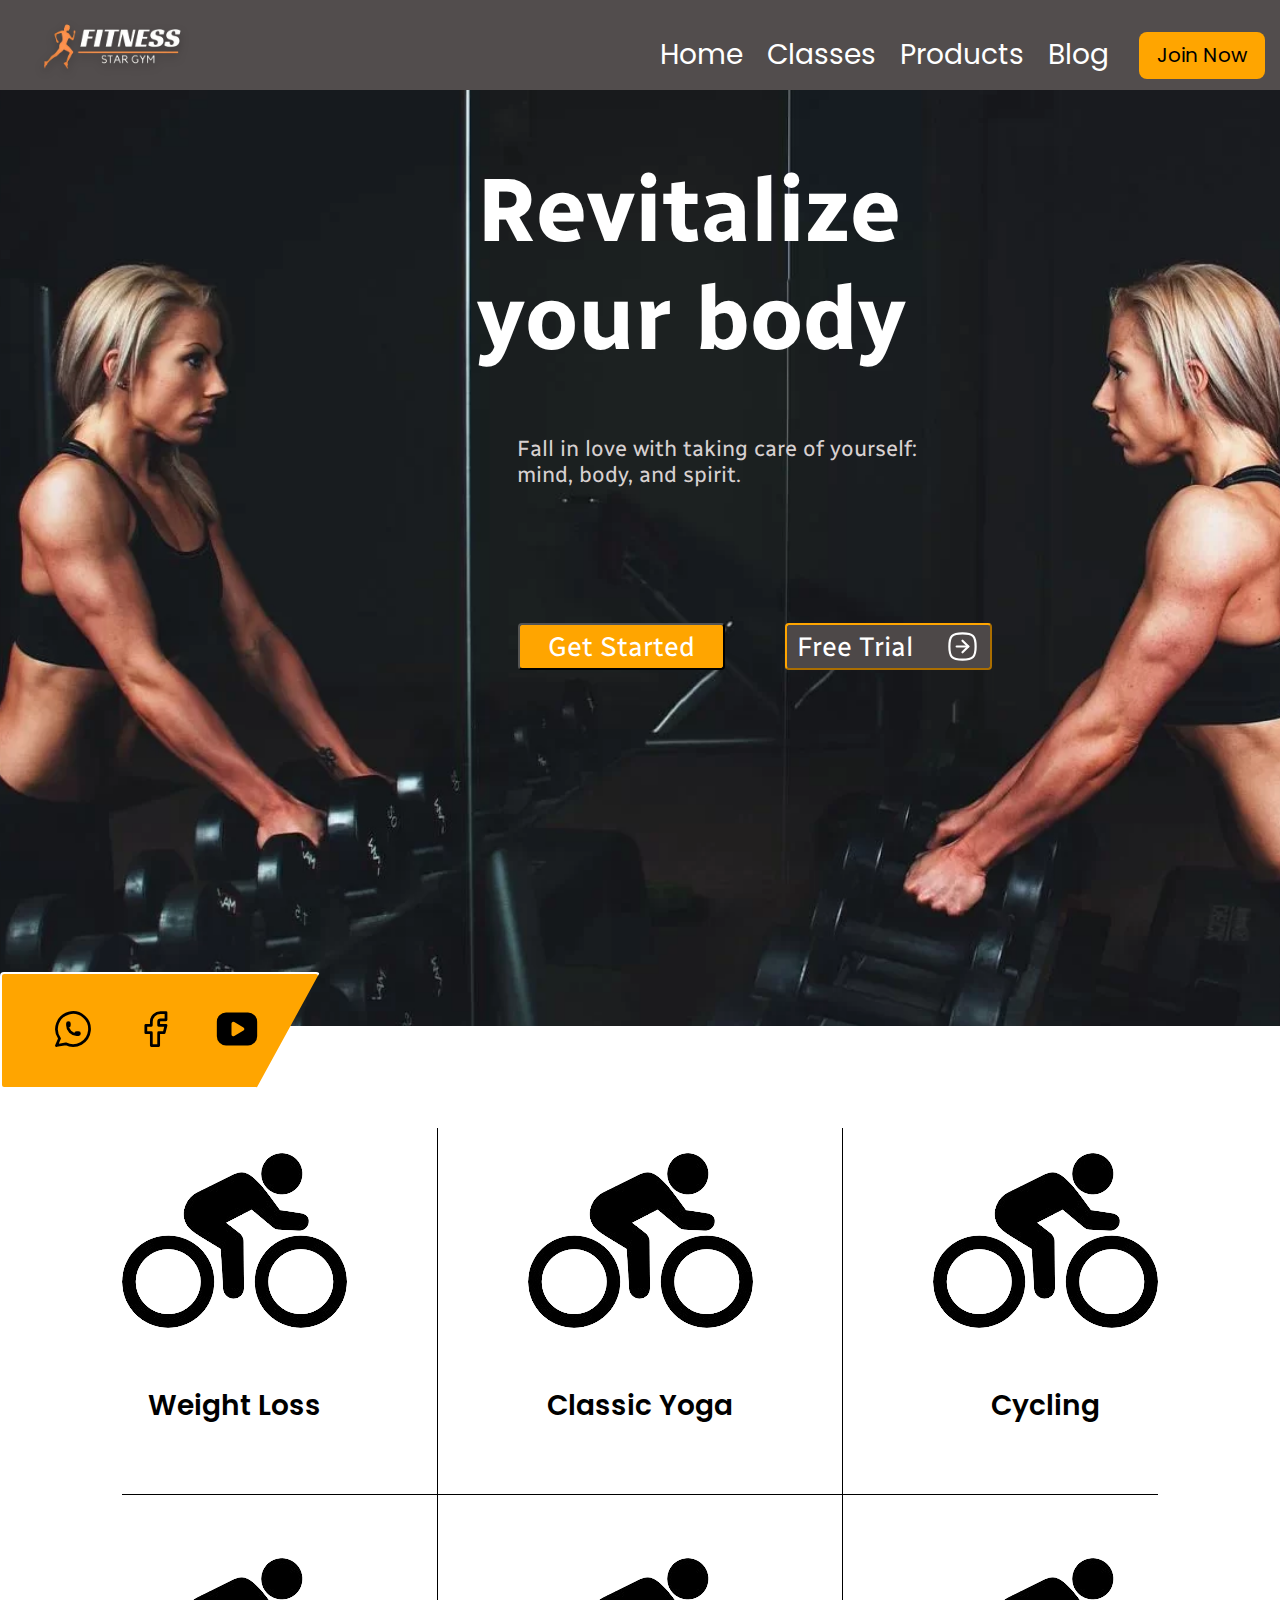
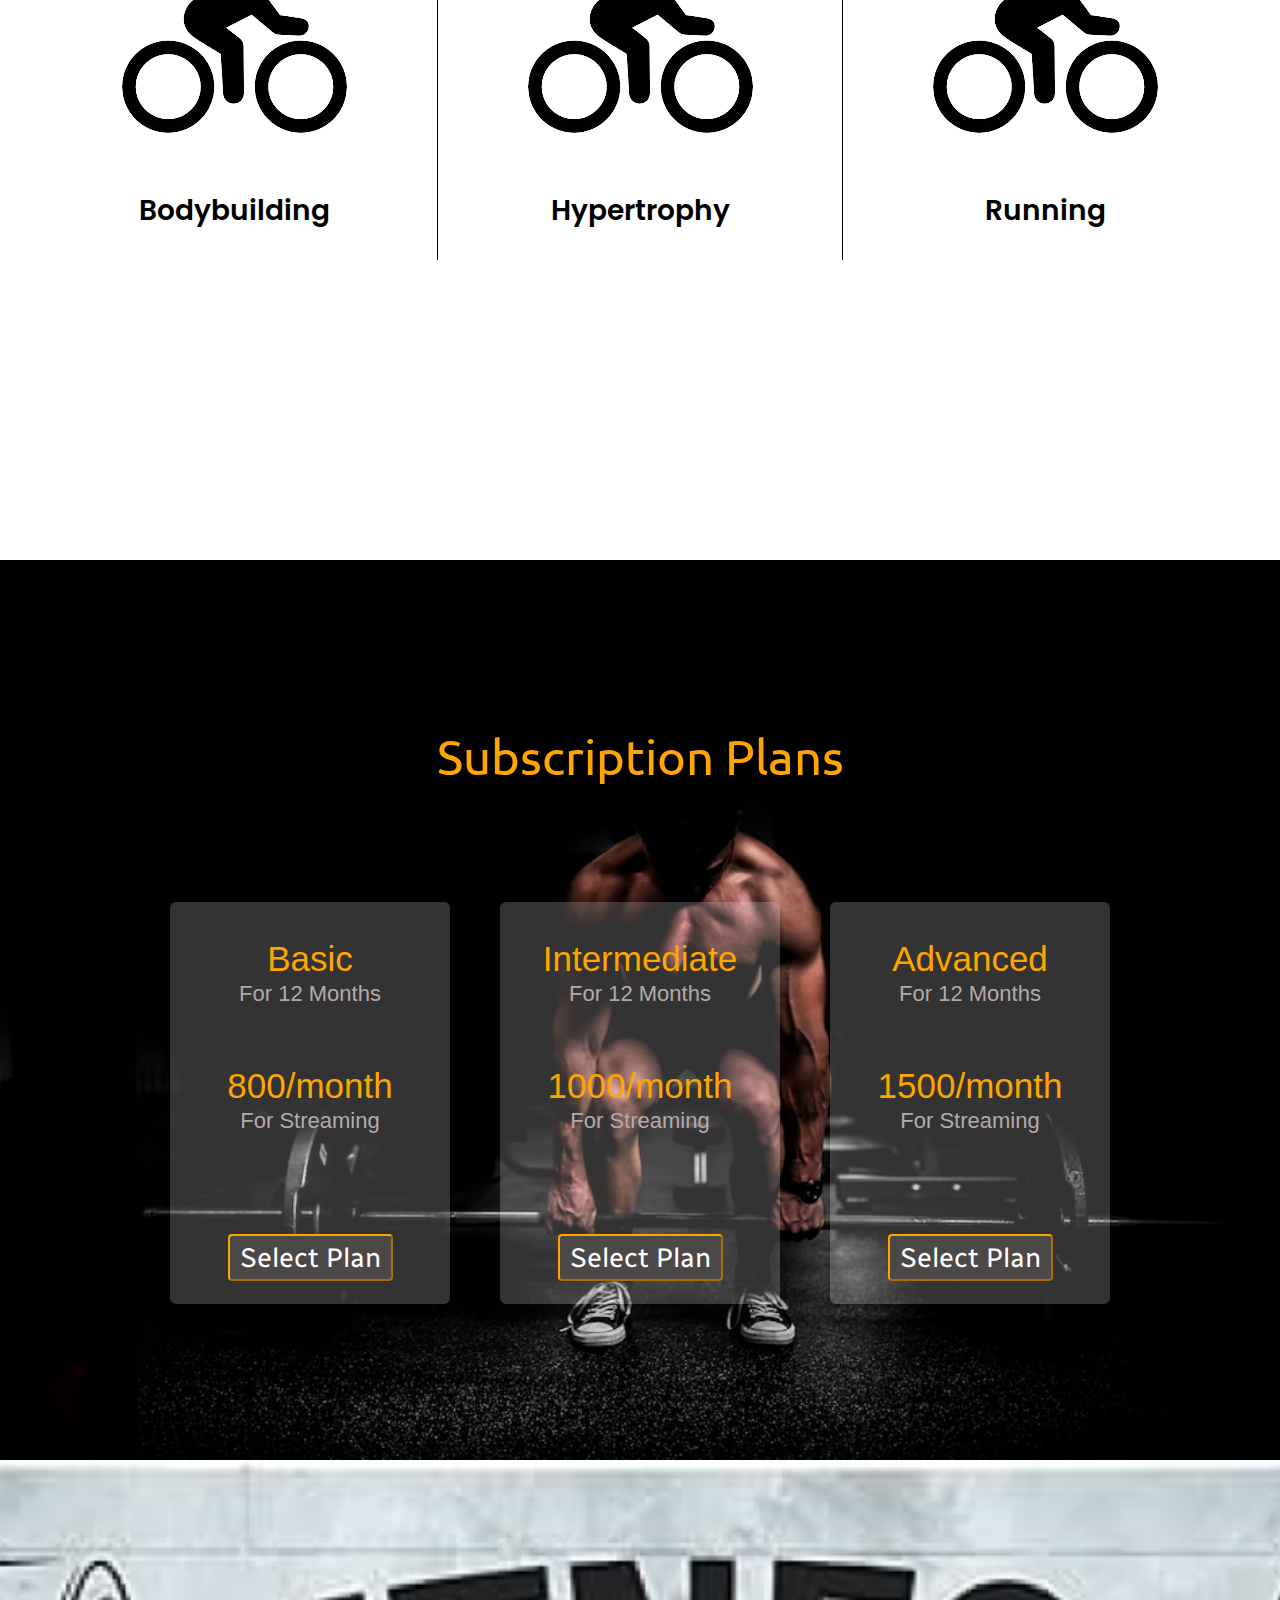
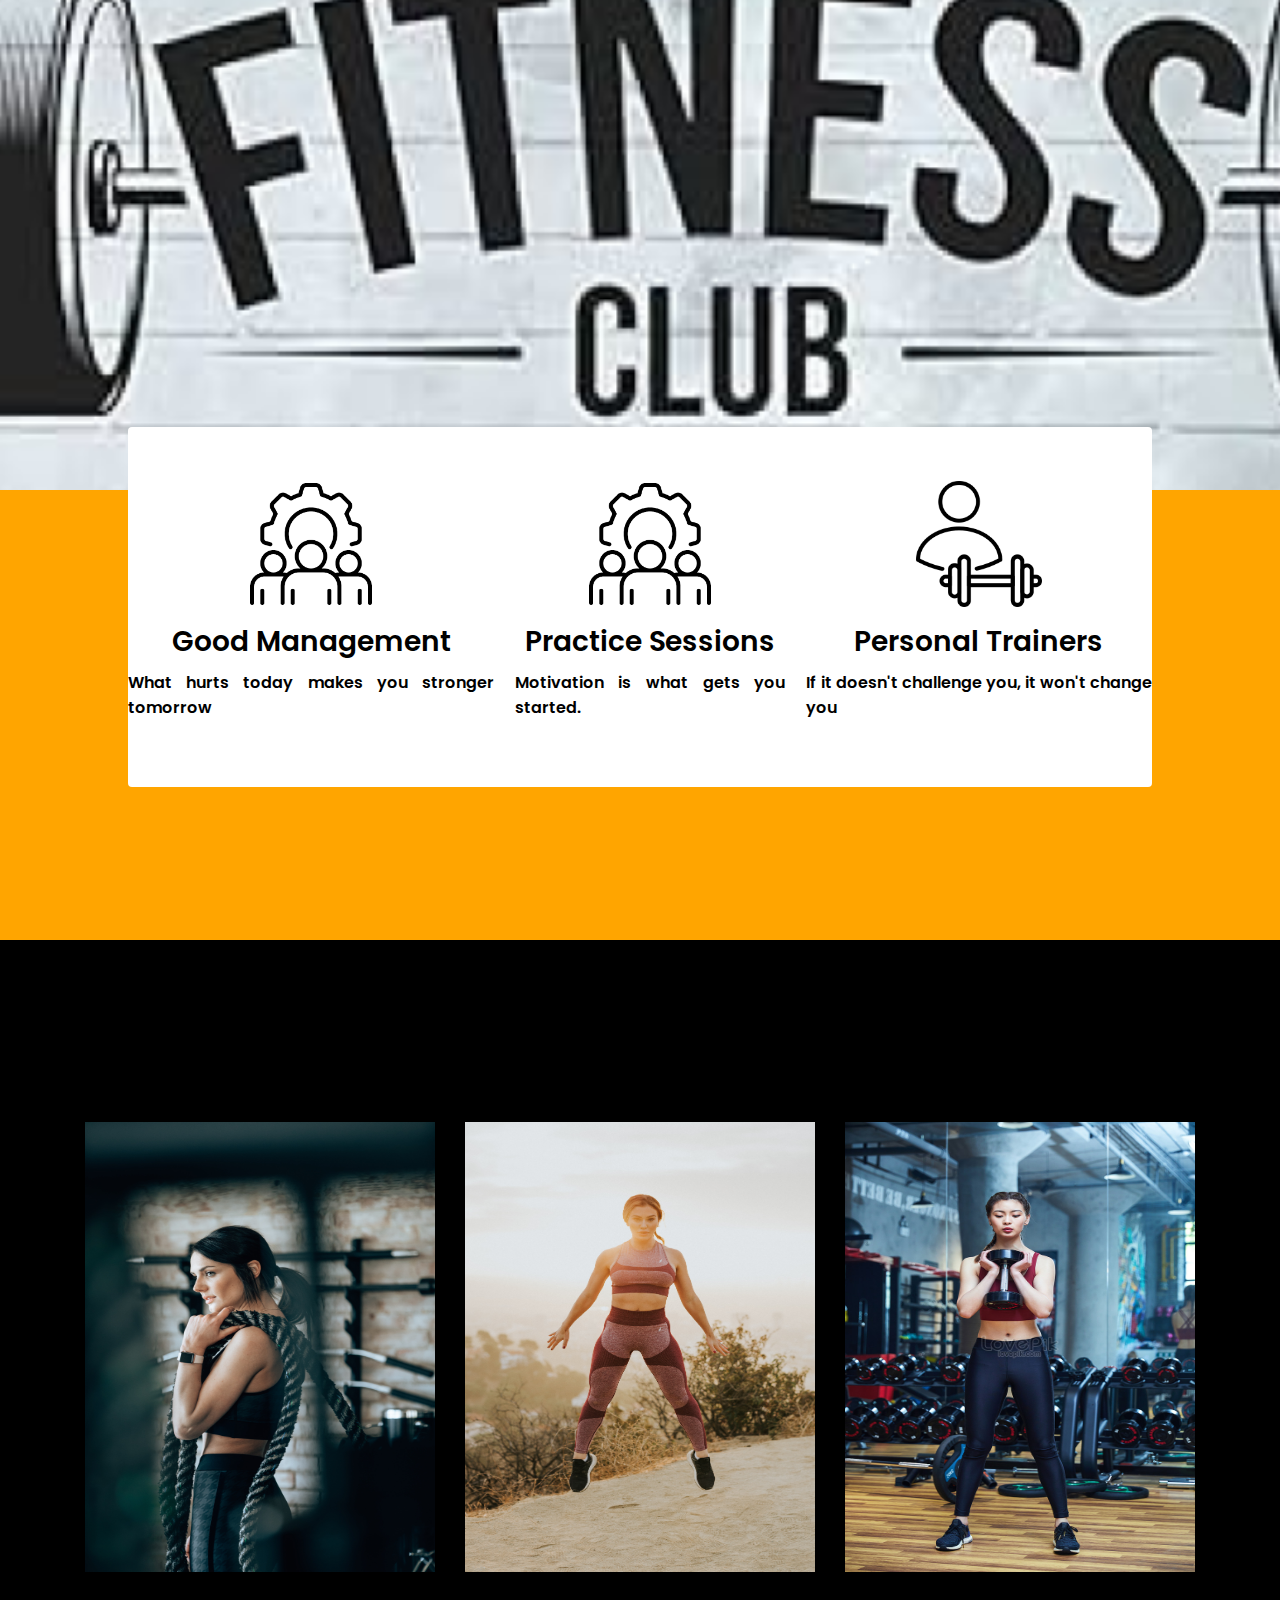
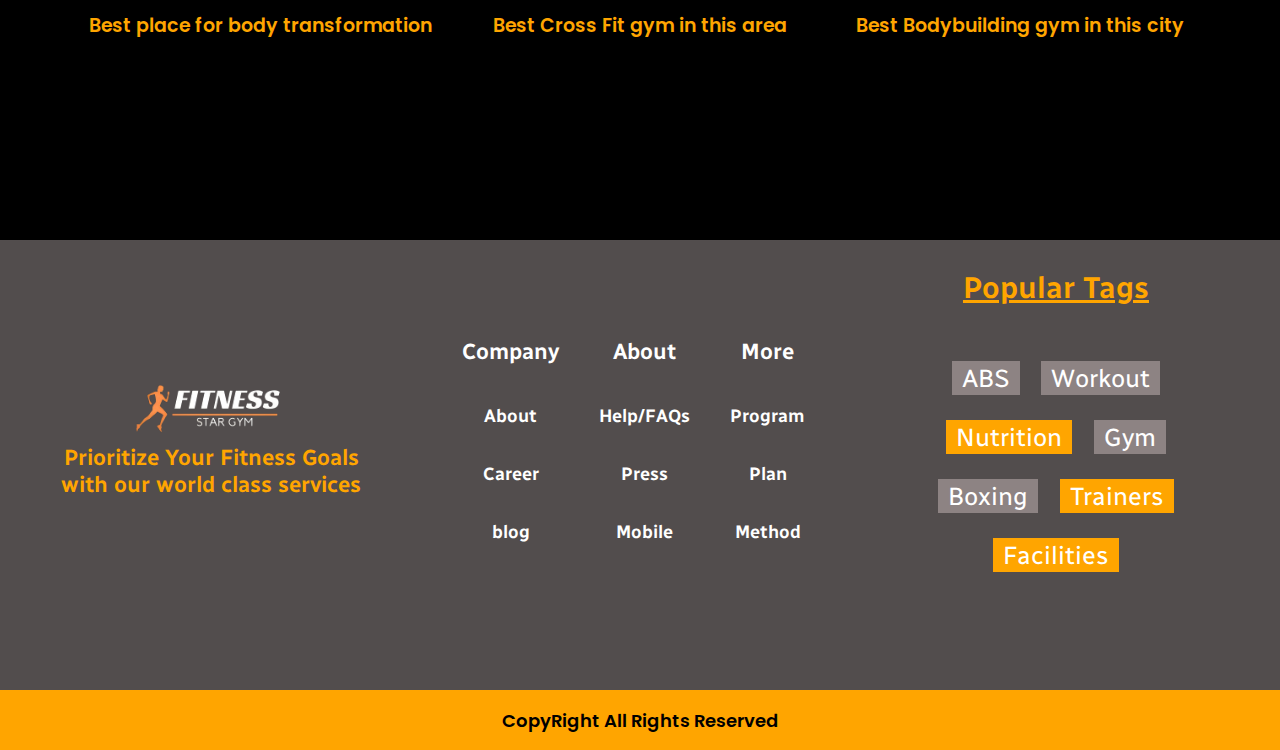
<file: Index.html>
<!DOCTYPE html>
<html lang="en">
  <head>
    <meta charset="UTF-8" />
    <meta name="viewport" content="width=device-width, initial-scale=1.0" />
    <title>Home</title>
    <script src="./script.js"></script>
    <link rel="stylesheet" href="./style2.css" />
    <link rel="preconnect" href="https://fonts.googleapis.com" />
    <link rel="preconnect" href="https://fonts.gstatic.com" crossorigin />
    <link
      href="https://fonts.googleapis.com/css2?family=Poppins:ital,wght@0,100;0,200;0,300;0,400;0,500;0,600;0,700;0,800;0,900;1,100;1,200;1,300;1,400;1,500;1,600;1,700;1,800;1,900&display=swap"
      rel="stylesheet"
    />
  </head>
  <body>
    <!-- Container 1 -->
    <div class="container">
      <nav>
        <div class="left-img">
          <img src="/img/fitness.png" alt="logo" id="logo" />
        </div>
        <div class="right">
          <ul id="list">
            <a href="Index.html">Home</a>
            <a href="Classes.html">Classes</a>
            <a href="Products.html">Products</a>
            <a href="Blog.html">Blog</a>
          </ul>
          <div class="join-btn" id="join-btn">
            <button id="join-btna">Join Now</button>
          </div>
        </div>
      </nav>
    </div>
    <!-- Container 2 -->
    <div class="container-2">
      <div class="title">Revitalize <br />your body</div>
      <div class="sub-heading">
        Fall in love with taking care of yourself: <br />mind, body, and spirit.
      </div>
      <div class="container-2-btn">
        <button class="btn1">Get Started</button>
        <button class="btn2">
          Free Trial
          <svg
            xmlns="http://www.w3.org/2000/svg"
            class="icon icon-tabler icon-tabler-square-rounded-arrow-right"
            width="35"
            height="35"
            viewBox="0 0 24 24"
            stroke-width="1.5"
            stroke="#fff"
            fill="none"
            stroke-linecap="round"
            stroke-linejoin="round"
          >
            <path stroke="none" d="M0 0h24v24H0z" fill="none" />
            <path d="M12 16l4 -4l-4 -4" />
            <path d="M8 12h8" />
            <path
              d="M12 3c7.2 0 9 1.8 9 9s-1.8 9 -9 9s-9 -1.8 -9 -9s1.8 -9 9 -9z"
            />
          </svg>
        </button>
      </div>
    </div>
    <!--Social Icon Container 3  -->
    <div class="social-container">
      <div>
        <svg
          xmlns="http://www.w3.org/2000/svg"
          class="icon icon-tabler icon-tabler-brand-whatsapp"
          width="44"
          height="44"
          viewBox="0 0 24 24"
          stroke-width="1.5"
          stroke="#000000"
          fill="none"
          stroke-linecap="round"
          stroke-linejoin="round"
        >
          <path stroke="none" d="M0 0h24v24H0z" fill="none" />
          <path d="M3 21l1.65 -3.8a9 9 0 1 1 3.4 2.9l-5.05 .9" />
          <path
            d="M9 10a.5 .5 0 0 0 1 0v-1a.5 .5 0 0 0 -1 0v1a5 5 0 0 0 5 5h1a.5 .5 0 0 0 0 -1h-1a.5 .5 0 0 0 0 1"
          />
        </svg>
      </div>
      <div>
        <svg
          xmlns="http://www.w3.org/2000/svg"
          class="icon icon-tabler icon-tabler-brand-facebook"
          width="44"
          height="44"
          viewBox="0 0 24 24"
          stroke-width="1.5"
          stroke="#000000"
          fill="none"
          stroke-linecap="round"
          stroke-linejoin="round"
        >
          <path stroke="none" d="M0 0h24v24H0z" fill="none" />
          <path
            d="M7 10v4h3v7h4v-7h3l1 -4h-4v-2a1 1 0 0 1 1 -1h3v-4h-3a5 5 0 0 0 -5 5v2h-3"
          />
        </svg>
      </div>
      <div>
        <svg
          xmlns="http://www.w3.org/2000/svg"
          class="icon icon-tabler icon-tabler-brand-youtube-filled"
          width="44"
          height="44"
          viewBox="0 0 24 24"
          stroke-width="1.5"
          stroke="#000000"
          fill="none"
          stroke-linecap="round"
          stroke-linejoin="round"
        >
          <path stroke="none" d="M0 0h24v24H0z" fill="none" />
          <path
            d="M18 3a5 5 0 0 1 5 5v8a5 5 0 0 1 -5 5h-12a5 5 0 0 1 -5 -5v-8a5 5 0 0 1 5 -5zm-9 6v6a1 1 0 0 0 1.514 .857l5 -3a1 1 0 0 0 0 -1.714l-5 -3a1 1 0 0 0 -1.514 .857z"
            stroke-width="0"
            fill="currentColor"
          />
        </svg>
      </div>
    </div>
    <!--Container 4  -->
    <div class="container-3">
      <div>
        <div class="row">
          <div class="col-1">
            <img src="/img/cycle-removebg-preview.png" />
            <p class="row-title">Weight Loss</p>
          </div>
          <div class="col-2">
            <img src="/img/cycle-removebg-preview.png" />
            <p class="row-title">Classic Yoga</p>
          </div>
          <div class="col-3">
            <img src="/img/cycle-removebg-preview.png" />
            <p class="row-title">Cycling</p>
          </div>
        </div>
        <div class="row">
          <div class="col-4">
            <img src="/img/cycle-removebg-preview.png" />
            <p class="row-title">Bodybuilding</p>
          </div>
          <div class="col-5">
            <img src="/img/cycle-removebg-preview.png" />
            <p class="row-title">Hypertrophy</p>
          </div>
          <div class="col-6">
            <img src="/img/cycle-removebg-preview.png" />
            <p class="row-title">Running</p>
          </div>
        </div>
      </div>
    </div>

    <!-- Sebscription section -->

    <section class="container-4">
      <div class="container-4-title"><p>Subscription Plans</p></div>
      <div class="plan-container">
        <div class="plan-container-box">
          <div class="plan-container-box-1">
            <p class="plan-container-box-title">Basic</p>
            <p class="plan-container-box-subtitle">For 12 Months</p>
          </div>
          <div class="plan-container-box-1">
            <p class="plan-container-box-title">800/month</p>
            <p class="plan-container-box-subtitle">For Streaming</p>
          </div>
          <div class="plan-container-box-button">
            <button id="btn3">Select Plan</button>
          </div>
        </div>
        <div class="plan-container-box">
          <div class="plan-container-box-1">
            <p class="plan-container-box-title">Intermediate</p>
            <p class="plan-container-box-subtitle">For 12 Months</p>
          </div>
          <div class="plan-container-box-1">
            <p class="plan-container-box-title">1000/month</p>
            <p class="plan-container-box-subtitle">For Streaming</p>
          </div>
          <div class="plan-container-box-button">
            <button id="btn3">Select Plan</button>
          </div>
        </div>
        <div class="plan-container-box">
          <div class="plan-container-box-1">
            <p class="plan-container-box-title">Advanced</p>
            <p class="plan-container-box-subtitle">For 12 Months</p>
          </div>
          <div class="plan-container-box-1">
            <p class="plan-container-box-title">1500/month</p>
            <p class="plan-container-box-subtitle">For Streaming</p>
          </div>
          <div class="plan-container-box-button">
            <button id="btn3">Select Plan</button>
          </div>
        </div>
      </div>
    </section>

    <!-- Fitness Club section -->

    <section>
      <div class="container-5-1"></div>
      <div class="container-5-3">
        <div class="container-5-3-box">
          <img src="/img/gm.png" height="130px" width="130px" />
          <p class="container-5-3-box-title">Good Management</p>
          <p class="container-5-3-box-subtitle">
            What hurts today makes you stronger tomorrow
          </p>
        </div>
        <div class="container-5-3-box">
          <img src="/img/gm.png" height="130px" width="130px" />
          <p class="container-5-3-box-title">Practice Sessions</p>
          <p class="container-5-3-box-subtitle">
            Motivation is what gets you started.
          </p>
        </div>
        <div class="container-5-3-box">
          <img src="/img/ft2.png" height="130px" width="130px" />
          <p class="container-5-3-box-title">Personal Trainers</p>
          <p class="container-5-3-box-subtitle">
            If it doesn't challenge you, it won't change you
          </p>
        </div>
      </div>
      <div class="container-5-2"></div>
    </section>

    <!-- Testimonials -->
    <section class="container-6">
      <div class="container-6-box">
        <img src="/img/img2.jpg" height="450px" width="350px" />
        <p>Best place for body transformation</p>
      </div>
      <div class="container-6-box">
        <img src="/img/img5.jpg" height="450px" width="350px" />
        <p>Best Cross Fit gym in this area</p>
      </div>
      <div class="container-6-box">
        <img src="/img/img6.jpg" height="450px" width="350px" />
        <p>Best Bodybuilding gym in this city</p>
      </div>
    </section>

    <!-- Footer -->
    <footer class="footer">
      <div class="footer-container1">
        <div class="footer-container1-box">
          <img src="img/fitness.png" width="50%" height="20%" />
          <p class="tagline">
            Prioritize Your Fitness Goals <br />with our world class services
          </p>
        </div>
        <div class="footer-container1-box-2">
          <div class="footer-company">
            <p class="p1">Company</p>
            <p class="p2">About</p>
            <p class="p2">Career</p>
            <p class="p2">blog</p>
          </div>
          <div class="footer-company">
            <p class="p1">About</p>
            <p class="p2">Help/FAQs</p>
            <p class="p2">Press</p>
            <p class="p2">Mobile</p>
          </div>
          <div class="footer-company">
            <p class="p1">More</p>
            <p class="p2">Program</p>
            <p class="p2">Plan</p>
            <p class="p2">Method</p>
          </div>
        </div>
        <div class="footer-container1-box-3">
          <div class="footer-tag">
            <p class="footer-tag-title">Popular Tags</p>
          </div>
          <div class="tag-container">
            <p class="tag1">ABS</p>
            <p class="tag1">Workout</p>
          </div>
          <div class="tag-container">
            <p class="tag2">Nutrition</p>
            <p class="tag1">Gym</p>
          </div>
          <div class="tag-container">
            <p class="tag1">Boxing</p>
            <p class="tag2">Trainers</p>
          </div>
          <div class="tag-container">
            <p class="tag2">Facilities</p>
          </div>
        </div>
      </div>
      <div class="footer-container2">
        <p>CopyRight All Rights Reserved</p>
      </div>
    </footer>
  </body>
</html>
</file>
<file: style2.css>
@import url("https://fonts.googleapis.com/css2?family=Poppins:ital,wght@0,100;0,200;0,300;0,400;0,500;0,600;0,700;0,800;0,900;1,100;1,200;1,300;1,400;1,500;1,600;1,700;1,800;1,900&family=Radio+Canada:ital,wght@0,300..700;1,300..700&family=Ubuntu:ital,wght@0,300;0,400;0,500;0,700;1,300;1,400;1,500;1,700&display=swap");
body {
  margin: 0;
  padding: 0;
  box-sizing: border-box;
}

.container {
  position: relative;
  top: 0;
  left: 0;
  width: 100%;
}

nav {
  display: flex;
  align-items: center;
  justify-content: space-between;
  padding: 15px 15px;
  font-family: "Poppins", sans-serif;
  background: #524d4d;
  height: 80px;
  left: 0px;
  top: 0px;
}

.left-img img {
  display: flex;
  width: 201px;
  filter: drop-shadow(0px 4px 4px rgba(0, 0, 0, 0.25));
}

.right {
  display: flex;
  align-items: center;
  gap: 30px;
}
.right ul a {
  padding-left: 20px;
  color: white;
  font-weight: 400;
  font-size: 28px;
  text-decoration-line: none;
  font-family: "Poppins", sans-serif;
}

.join-btn button {
  width: 126px;
  height: 47px;
  border-radius: 8px;
  border: 1px;
  background-color: #ffa500;
  font-size: 20px;
  font-weight: 400;
  color: #000;
  font-family: "Poppins", sans-serif;
  line-height: 42px;
}

/* Container 2 */

.container-2 {
  background-image: url(/img/section1.webp);
  position: absolute;
  width: 100%;
  height: 100vh;
  left: 0px;
  top: 90px;
  background-size: cover;
  background-repeat: no-repeat;
  background-position: center;
  padding-top: 40px;
  display: flex;
  flex-direction: column;
  align-items: center;
}

.title {
  font-size: 90px;
  font-weight: 700;
  color: #fff;
  line-height: 42px;
  text-align: justify;
  position: relative;
  line-height: 108px;
  font-family: "Radio Canada";
  padding-left: 8%;
  padding-top: 2%;
}

.sub-heading {
  font-size: 22px;
  font-weight: 400;
  color: #d7d0d0;
  position: relative;
  line-height: 26.4px;
  font-family: "Radio Canada";
  padding-top: 5%;
  padding-left: 12%;
}

.container-2-btn {
  display: flex;
  flex-direction: row;
  position: relative;
  top: 15%;
  gap: 60px;
  left: 9%;
}

.btn1 {
  width: 207px;
  height: 47px;
  background-color: #ffa500;
  border-radius: 4px;
  color: #fff;
  font-weight: 400;
  font-size: 27px;
  line-height: 32.4px;
  font-family: "Radio Canada";
}

.btn2 {
  width: 207px;
  height: 47px;
  background-color: #4d4848;
  border-radius: 4px;
  color: #fff;
  font-weight: 400;
  font-size: 27px;
  line-height: 32.4px;
  font-family: "Radio Canada";
  display: flex;
  align-items: center;
  justify-content: space-between;
  padding-left: 10px;
  padding-right: 10px;
  border-color: #ffa500;
}

/* Container -3 */

.social-container {
  box-sizing: border-box;
  position: absolute;
  width: 25%;
  height: 13%;
  background: #ffa500;
  border: 2px solid #ffffff;
  border-radius: 4px;
  display: flex;
  clip-path: polygon(0 0, 0 100%, 100% 100%, 80% 100%, 100% 0);
  align-items: center;
  justify-content: space-around;
  padding-right: 40px;
  padding-left: 30px;
  top: 108%;
  z-index: 1;
}

/* Container 3 */

.container-3 {
  background-color: #fff;
  width: 100%;
  height: 100vh;
  position: absolute;
  top: 114%;
  display: flex;
  justify-content: "center";
  align-items: "center";
  flex-direction: column;
  padding-top: 8%;
}

.row {
  display: flex;
  flex-direction: row;
  align-items: center;
  justify-content: center;
}

.col-1 {
  padding-right: 7%;
  border-right: 1px solid #000;
  padding-bottom: 3%;
  border-bottom: 1px solid #000;
}
.col-2 {
  padding-right: 7%;
  padding-left: 7%;
  padding-bottom: 3%;
  border-right: 1px solid #000;
  border-bottom: 1px solid #000;
}
.col-3 {
  padding-left: 7%;
  padding-bottom: 3%;
  border-bottom: 1px solid #000;
}
.col-4 {
  padding-right: 7%;
  padding-top: 3%;
  border-right: 1px solid #000;
}
.col-5 {
  padding-right: 7%;
  padding-left: 7%;
  padding-top: 3%;

  border-right: 1px solid #000;
}
.col-6 {
  padding-left: 7%;
  padding-top: 3%;
}

.row-title {
  color: #000;
  font-weight: 600;
  font-size: 28px;
  font-family: "Poppins";
  align-self: center;
  text-align: center;
  line-height: 42px;
}

/* Subscription section */

.container-4 {
  position: absolute;
  width: 100%;
  height: 100%;
  left: 0px;
  top: 240%;
  background: url(/img/bb.avif);
  background-size: cover;
  background-repeat: no-repeat;
  background-position: center;
  display: flex;
  flex-direction: column;
  align-items: center;
  justify-content: center;
  gap: 30px;
}

.container-4-title p {
  position: relative;
  width: 417px;
  top: -25%;
  height: 57.11px;
  font-family: "Ubuntu";
  font-style: normal;
  font-weight: 400;
  font-size: 49px;
  color: #ffa500;
  text-align: center;
}

.plan-container {
  display: flex;
  flex-direction: row;
  align-items: center;
  justify-content: center;
  gap: 50px;
}

.plan-container-box {
  position: relative;
  width: 280px;
  height: 402px;
  background: rgba(255, 255, 255, 0.2);
  box-shadow: 0px 4px 4px rgba(0, 0, 0, 0.25);
  border-radius: 6px;
  display: flex;
  flex-direction: column;
  align-items: center;
  justify-content: space-evenly;
}

.plan-container-box-1 {
  display: flex;
  flex-direction: column;
  align-items: center;
}

.plan-container-box-title {
  color: #ffa500;
  font-weight: 400;
  font-size: 35px;
  line-height: 0px;
  font-family: "Roboto", sans-serif;
  margin-bottom: 0px;
}

.plan-container-box-subtitle {
  color: #b5aaaa;
  font-weight: 400;
  font-size: 22px;
  font-family: "Roboto", sans-serif;
}

.plan-container-box-button {
  margin-top: 20%;
  display: flex;
}

.plan-container-box-button #btn3 {
  width: 115%;
  height: 47px;
  background-color: #4d4848;
  border-radius: 4px;
  color: #fff;
  font-weight: 400;
  font-size: 27px;
  line-height: 32.4px;
  font-family: "Radio Canada";
  display: flex;
  align-items: center;
  justify-content: space-between;
  padding-left: 10px;
  padding-right: 10px;
  border-color: #ffa500;
}

/* <!-- Fitness Club section --> */

.container-5-1 {
  position: absolute;
  width: 100%;
  height: 100%;
  left: 0px;
  top: 340%;
  background: url(/img/fitnessclub.png);
  background-size: cover;
  background-repeat: no-repeat;
  background-position: center;
}
.container-5-2 {
  background: #ffa500;
  position: absolute;
  width: 100%;
  height: 50%;
  left: 0px;
  top: 410%;
}
.container-5-3 {
  position: absolute;
  width: 80%;
  height: 40%;
  margin-left: 10%;
  margin-right: 10%;
  top: 403%;
  background: #ffffff;
  border-radius: 4px;
  z-index: 1;
  display: flex;
  align-items: center;
  justify-content: center;
  gap: 2%;
}

.container-5-3-box {
  display: flex;
  flex-direction: column;
  align-items: center;
}

.container-5-3-box-title {
  font-family: "Poppins", sans-serif;
  font-style: normal;
  font-weight: 600;
  font-size: 28px;
  line-height: 10px;
  text-align: justify;
  color: #000000;
  margin-bottom: 7px;
}

.container-5-3-box-subtitle {
  font-family: "Poppins", sans-serif;
  font-style: normal;
  font-weight: 600;
  text-align: justify;
  color: #000000;
  font-size: 16px;
}

/* Testimonial section */

.container-6 {
  position: absolute;
  width: 100%;
  height: 100%;
  left: 0px;
  top: 460%;
  background: #000000;
  display: flex;
  align-items: center;
  justify-content: center;
  gap: 30px;
}

.container-6-box {
  display: flex;
  flex-direction: column;
  align-items: center;
  gap: 20px;
  align-items: center;
}

.container-6-box p {
  color: #ffa500;
  font-family: "Poppins", sans-serif;
  font-style: normal;
  font-weight: 600;
  font-size: 19px;
}

/* footer */

.footer {
  position: absolute;
  width: 100%;
  height: 500px;
  left: 0px;
  top: 560%;
  background: #524d4d;
}
.footer-container1 {
  display: flex;
  align-items: center;
}

.footer-container1-box {
  display: flex;
  flex-direction: column;
  align-items: center;
  justify-content: center;
  text-align: center;
  width: 33%;
}

.footer-container1-box img {
  padding-top: 20px;
  margin-bottom: -30px !important;
}
.tagline {
  color: #ffa500;
  font-family: "Radio Canada", sans-serif;
  word-wrap: break-word;
  max-width: 80%;
  font-weight: 600;
  font-size: 22px;
  margin-top: -50px;
}

.footer-container1-box-2 {
  display: flex;
  flex-direction: row;
  align-items: center;
  justify-content: center;
  padding-top: 5%;
  gap: 40px;
  width: 33%;
}

.footer-company {
  display: flex;
  flex-direction: column;
  align-items: center;
  justify-content: center;
  text-align: center;
}
.footer-company .p1 {
  font-weight: 600;
  color: #fff;
  font-family: "Radio Canada", sans-serif;
  font-size: 22px;
}

.footer-company .p2 {
  font-weight: 600;
  color: #fff;
  font-family: "Radio Canada", sans-serif;
  font-size: 18px;
}

.footer-container1-box-3 {
  display: flex;
  flex-direction: column;
  align-items: center;
  width: 33%;
}

.footer-tag-title {
  color: #ffa500;
  font-family: "Radio Canada", sans-serif;
  font-weight: 600;
  font-size: 30px;
  text-decoration-line: underline;
}

.tag-container {
  display: flex;
  flex-direction: row;
  align-items: center;
  justify-content: center;
  width: 100%;
  gap: 5%;
  text-align: center;
  margin-bottom: -25px;
}

.tag-container .tag1 {
  background: #8d8383;
  padding-left: 10px;
  padding-right: 10px;
  padding-top: 2px;
  padding-bottom: 2px;
  color: #fff;
  font-weight: 400;
  font-family: "Radio Canada", sans-serif;
  font-size: 25px;
}

.tag-container .tag2 {
  background: #ffa500;
  padding-left: 10px;
  padding-right: 10px;
  padding-top: 2px;
  padding-bottom: 2px;
  color: #fff;
  font-family: "Radio Canada", sans-serif;
  font-size: 25px;
}

/* copy right */

.footer-container2 {
  position: absolute;
  background: #ffa500;
  width: 100%;
  height: 12%;
  top: 90%;
  display: flex;
  align-items: center;
  justify-content: center;
  gap: 10px;
}

.footer-container2 p {
  color: #000;
  font-family: "Poppins", sans-serif;
  font-style: normal;
  font-weight: 600;
  font-size: 18px;
}

/* >>>>>>>>>>>>>>>>>>>>>>>>>>>>>>>>>>> Classes Page <<<<<<<<<<<<<<<<<<<<<<<<<<<<<<<<<<<< */

.class-section1 {
  position: absolute;
  width: 100%;
  height: 100vh;
  left: 0px;
  display: flex;
  justify-content: center;
  gap: 30px;
  background-image: url(/img/bg\ 1.jpg);
  background-size: cover;
  background-repeat: no-repeat;
  background-position: center;
}

.section1-title {
  position: absolute;
}

.section1-title p {
  color: #fff;
  font-family: "Poppins", sans-serif;
  font-size: 55px;
  font-weight: 600;
  line-height: 95px;
}

.section1-detail {
  display: flex;
  flex-direction: row;
  align-items: center;
  justify-content: center;
  gap: 30px;
}

.section1-detail-box {
  position: relative;
  width: 300px;
  height: 400px;
  top: 10%;
  filter: drop-shadow(0px 4px 4px rgba(0, 0, 0, 0.25));
  border-radius: 50px;
  text-align: center;
  display: flex;
  flex-direction: column;
  align-items: center;
}

.image-container1 {
  background-image: url(/img/class1.jpeg);
  width: 100%;
  height: 100%;
  background-size: cover;
  background-position: center;
  border-radius: 50px;
  border: 4px solid #ffffff;
  position: relative;
}

.image-container2 {
  background-image: url(/img/class2.png);
  width: 100%;
  height: 100%;
  background-size: cover;
  background-position: center;
  border-radius: 50px;
  border: 4px solid #ffffff;
}
.image-container3 {
  background-image: url(/img/class3.jpeg);
  width: 100%;
  height: 100%;
  background-size: cover;
  background-position: center;
  border-radius: 50px;
  border: 4px solid #ffffff;
}

.time {
  position: relative;
  font-family: "Poppins";
  font-style: normal;
  font-weight: 600;
  font-size: 28px;
  color: #ffffff;
}

.section1-detail-box button {
  background-color: #c53b3b;
  color: #ffffff;
  width: 256px;
  height: 68px;
  border: 1px solid black;
  border-radius: 120px;
  font-size: 22px;
  font-weight: 600;
  font-family: "Poppins", sans-serif;
  padding-top: 4px;
  padding-bottom: 4px;
}

/* section2 */

.class-section2 {
  position: absolute;
  width: 100%;
  height: 120vh;
  top: 112%;
  background-color: #ffffff;
  display: flex;
  justify-content: center;
}

.section2-title {
  position: absolute;
  color: #000000;
}
.section2-title p {
  color: #000;
  font-family: "Poppins", sans-serif;
  font-size: 55px;
  font-weight: 600;
  line-height: 85px;
}

.section2-detail {
  display: flex;
  align-items: center;
  justify-content: center;
  gap: 12%;
  margin-top: 5%;
}

.section2-detail-box {
  display: flex;
  flex-direction: column;
  justify-content: center;
  align-items: center;
  z-index: 1;
}

.section2-detail-box p {
  display: flex;
  background-color: #524d4d;
  width: 60%;
  height: 47px;
  align-items: center;
  justify-content: center;
  border-radius: 30px;
  color: #ffffff;
  font-weight: 400;
  font-family: "Robato Canada", sans-serif;
  font-size: 28px;
  padding-left: 10px;
  padding-right: 10px;
}

.section2-detail-box1 {
  position: relative;
  width: 300px;
  height: 400.83px;
  background: url(/img/s11.jpg);
  border: 2px solid #000000;
  filter: drop-shadow(0px 5px 4px rgba(0, 0, 0, 0.25));
  border-radius: 4px;
  background-size: cover;
  background-position: center;
}
.section2-detail-box2 {
  position: relative;
  width: 300px;
  height: 400.83px;
  background: url(/img/img2.jpg);
  border: 2px solid #000000;
  filter: drop-shadow(0px 5px 4px rgba(0, 0, 0, 0.25));
  border-radius: 4px;
  background-size: cover;
  background-position: center;
}
.section2-detail-box3 {
  position: relative;
  width: 300px;
  height: 400.83px;
  background: url(/img/s12.jpeg);
  border: 2px solid #000000;
  filter: drop-shadow(0px 5px 4px rgba(0, 0, 0, 0.25));
  border-radius: 4px;
  background-size: cover;
  background-position: center;
}
/* Vertical section */

.vertical-section {
  position: absolute;
  width: 100%;
  height: 135vh;
  left: -92%;
  top: 98%;
  background: rgba(255, 165, 0, 0.32);
}

.blank-section {
  position: absolute;
  width: 100%;
  height: 70vh;
  left: -5%;
  top: 175%;
  background: rgba(255, 165, 0, 0.34);
}

/* Carousel Section */

.carousel-section {
  position: absolute;
  width: 100%;
  height: 500px;
  top: 220%;
}
.carousel-section img {
  width: 100%;
  height: 500px;
  object-fit: cover;
  background-position: center;
}

.carousel-section .prev {
  position: absolute;
  z-index: 1;
  top: 50%;
  left: 1%;
}
.carousel-section .next {
  position: absolute;
  z-index: 1;
  top: 50%;
  left: 95%;
}

/* Class footer */

.class-footer {
  position: absolute;
  width: 100%;
  height: 500px;
  left: 0px;
  top: 287%;
  background: #524d4d;
}

/* >>>>>>>>>>>>>>>>>>>>>>>>>>>>>>>>>>> Product Page <<<<<<<<<<<<<<<<<<<<<<<<<<<<<<<<<<<<<<<<<<<< */

.product-section1 {
  position: relative;
  width: 100%;
  height: 100vh;
  left: 0px;
  display: flex;
  align-items: center;
  justify-content: center;
  flex-direction: column;
}

.product-section1::before {
  content: "";
  position: absolute;
  width: 100%;
  height: 100%;
  top: 0;
  left: 0;
  background: url(/img/bg-pro.jpeg);
  filter: blur(5px);
  background-size: cover;
  background-position: center;
  z-index: -1;
}

.product-section1-title {
  position: relative;
}

.product-section1-title p {
  color: #0a0a0a;
  font-family: "Poppins", sans-serif;
  font-size: 55px;
  font-weight: 600;
  line-height: 95px;
}

.product-section1-detail {
  display: flex;
  flex-direction: row;
  align-items: center;
  justify-content: center;
  gap: 30px;
}

.product-section1-detail-box {
  position: relative;
  width: 330px;
  height: 420px;
  top: 10%;
  filter: drop-shadow(0px 4px 4px rgba(0, 0, 0, 0.25));
  border-radius: 50px;
  text-align: center;
  display: flex;
  flex-direction: column;
  align-items: center;
}

.product-image-container1 {
  background-image: url(/img/product2.jpeg);
  width: 100%;
  height: 100%;
  background-size: cover;
  background-position: center;
  border-radius: 50px;
  border: 4px solid #ffffff;
  position: relative;
}

.product-image-container2 {
  background-image: url(/img/product1.jpeg);
  width: 100%;
  height: 100%;
  background-size: cover;
  background-position: center;
  border-radius: 50px;
  border: 4px solid #ffffff;
}
.product-image-container3 {
  background-image: url(/img/pre.jpg);
  width: 100%;
  height: 100%;
  background-size: cover;
  background-position: center;
  border-radius: 50px;
  border: 4px solid #ffffff;
}

.product-section1-detail-box button {
  background-color: #ffa500;
  color: #ffffff;
  width: 256px;
  border: 2px solid rgb(255, 255, 255);
  border-radius: 120px;
  font-size: 22px;
  font-weight: 600;
  font-family: "Poppins", sans-serif;
  padding-top: 13px;
  padding-bottom: 13px;
  margin-top: 10%;
}

/* Section 2 */

.product-section2 {
  position: relative;
  width: 100%;
  height: 100vh;
  left: 0px;
  display: flex;
  align-items: center;
  justify-content: center;
  flex-direction: column;
}

.product-section2::before {
  content: "";
  position: absolute;
  width: 100%;
  height: 100vh;
  top: 0;
  left: 0;
  background: url(/img/bg2.jpg);
  filter: blur(5px);
  background-size: cover;
  background-position: center;
  z-index: -1;
}

.product-section2-title {
  position: absolute;
  color: #000000;
  margin-top: 5px;
}
.product-section2-title p {
  color: #000;
  font-family: "Poppins", sans-serif;
  font-size: 55px;
  font-weight: 600;
  line-height: 85px;
}

.product-section2-detail {
  display: flex;
  align-items: center;
  justify-content: center;
  gap: 12%;
  margin-top: 2%;
}

.product-section2-detail-box {
  display: flex;
  flex-direction: column;
  justify-content: center;
  align-items: center;
  z-index: 1;
}

.product-section2-detail-box button {
  background-color: #ffa500;
  color: #ffffff;
  width: 256px;
  border: 2px solid rgb(255, 255, 255);
  border-radius: 120px;
  font-size: 22px;
  font-weight: 600;
  font-family: "Poppins", sans-serif;
  padding-top: 13px;
  padding-bottom: 13px;
  margin-top: 10%;
}
.product-section2-detail-box1 {
  position: relative;
  width: 300px;
  height: 400.83px;
  background: url(/img/machine1.jpeg);
  border: 2px solid #000000;
  filter: drop-shadow(0px 5px 4px rgba(0, 0, 0, 0.25));
  border-radius: 4px;
  background-size: cover;
  background-position: center;
}
.product-section2-detail-box2 {
  position: relative;
  width: 300px;
  height: 400.83px;
  background: url(/img/machine2.jpeg);
  border: 2px solid #000000;
  filter: drop-shadow(0px 5px 4px rgba(0, 0, 0, 0.25));
  border-radius: 4px;
  background-size: cover;
  background-position: center;
}
.product-section2-detail-box3 {
  position: relative;
  width: 300px;
  height: 400.83px;
  background: url(/img/machine3.jpeg);
  border: 2px solid #000000;
  filter: drop-shadow(0px 5px 4px rgba(0, 0, 0, 0.25));
  border-radius: 4px;
  background-size: cover;
  background-position: center;
}

/* Product Section 3 */

.product-section3 {
  position: relative;
  width: 100%;
  height: 100vh;
  left: 0px;
  display: flex;
  align-items: center;
  justify-content: center;
  flex-direction: column;
}

.product-section3::before {
  content: "";
  position: absolute;
  width: 100%;
  height: 100vh;
  top: 0;
  left: 0;
  background: url(/img/bg3.jpeg);
  filter: blur(4px);
  background-size: cover;
  background-position: center;
  z-index: -1;
}

.product-section3-title {
  position: absolute;
  color: #000000;
  margin-top: 5px;
}
.product-section3-title p {
  color: #000;
  font-family: "Poppins", sans-serif;
  font-size: 55px;
  font-weight: 600;
  line-height: 85px;
}

.product-section3-detail {
  display: flex;
  align-items: center;
  justify-content: center;
  gap: 12%;
  margin-top: 2%;
}

.product-section3-detail-box {
  display: flex;
  flex-direction: column;
  justify-content: center;
  align-items: center;
  z-index: 1;
}

.product-section3-detail-box button {
  background-color: #ffa500;
  color: #ffffff;
  width: 256px;
  border: 2px solid rgb(255, 255, 255);
  border-radius: 120px;
  font-size: 22px;
  font-weight: 600;
  font-family: "Poppins", sans-serif;
  padding-top: 13px;
  padding-bottom: 13px;
  margin-top: 10%;
}
.product-section3-detail-box1 {
  position: relative;
  width: 300px;
  height: 400.83px;
  background: url(/img/sec31.jpeg);
  border: 2px solid #000000;
  filter: drop-shadow(0px 5px 4px rgba(0, 0, 0, 0.25));
  border-radius: 4px;
  background-size: cover;
  background-position: center;
}
.product-section3-detail-box2 {
  position: relative;
  width: 300px;
  height: 400.83px;
  background: url(/img/sec32.jpeg);
  border: 2px solid #000000;
  filter: drop-shadow(0px 5px 4px rgba(0, 0, 0, 0.25));
  border-radius: 4px;
  background-size: cover;
  background-position: center;
}
.product-section3-detail-box3 {
  position: relative;
  width: 300px;
  height: 400.83px;
  background: url(/img/sec33.jpeg);
  border: 2px solid #000000;
  filter: drop-shadow(0px 5px 4px rgba(0, 0, 0, 0.25));
  border-radius: 4px;
  background-size: cover;
  background-position: center;
}

/* Product Footer */

.product-footer {
  position: relative;
  width: 100%;
  height: 500px;
  left: 0px;
  background: #524d4d;
}

/* >>>>>>>>>>>>>>>>>>>>>>>>>>>>>>>>>>>>>>>>>>>>>>>>>>>>>>>>> Blog <<<<<<<<<<<<<<<<<<<<<<<<<<<<<<<<<<<<<<<<<<<<<<<<< */

/* Section 1 */

.blog-section1 {
  position: relative;
  width: 100%;
  height: 100vh;
  left: 0px;
  background: rgba(255, 165, 0, 0.5);
  display: flex;
  align-items: center;
}

.blog-section1-box {
  position: absolute;
  width: 600px;
  height: 600px;
  left: 71px;
  top: 100px;
  background: url(/img/sec32.jpeg);
  background-size: cover;
  background-position: center;
}

.blog-text {
  position: absolute;
  width: 600px;
  height: 600px;
  left: 53%;
  top: 85px;
  font-family: "Poppins";
  font-style: normal;
  font-weight: 600;
  font-size: 30px;
  line-height: 45px;
  text-align: justify;
  color: #000000;
}

/* Section 2 */

.blog-section2 {
  position: relative;
  width: 100%;
  height: 100vh;
  left: 0px;
  background: #000000;
  display: flex;
}

.blog-section2-box {
  position: relative;
  width: 75%;
  height: 70%;
  left: 15%;
  top: 20%;
  background: #d9d9d9;
  border-radius: 6px;
  display: flex;
}
.blog-section2-textbox {
  display: flex;
  flex-direction: column;
  align-items: center;
  width: 50%;
}

.blog-section2-title {
  font-family: "Poppins";
  font-style: normal;
  font-weight: 700;
  font-size: 35px;
  line-height: 57px;
  text-align: justify;
  color: #000000;
}

.blog-section2-subtitle {
  padding-left: 10px;
  padding-right: 10px;
  font-family: "Radio Canada";
  font-style: normal;
  font-weight: 600;
  font-size: 24px;
  line-height: 40px;
  color: #000000;
}

.blog-section2-image {
  width: 50%;
  height: 100%;
}

.blog-section2-image img {
  width: 100%;
  height: 100%;
}

/* Section 3 */

.blog-section3 {
  position: relative;
  width: 100%;
  height: 100vh;
  left: 0px;
  background: rgba(255, 165, 0, 0.5);
  display: flex;
  align-items: center;
}

.blog-section3-box {
  position: absolute;
  width: 600px;
  height: 600px;
  left: 71px;
  top: 100px;
  background: url(/img/sec31.jpeg);
  background-size: cover;
  background-position: center;
}

.blog-text {
  position: absolute;
  width: 600px;
  height: 600px;
  left: 53%;
  top: 85px;
  font-family: "Poppins";
  font-style: normal;
  font-weight: 600;
  font-size: 30px;
  line-height: 45px;
  text-align: justify;
  color: #000000;
}
</file>
